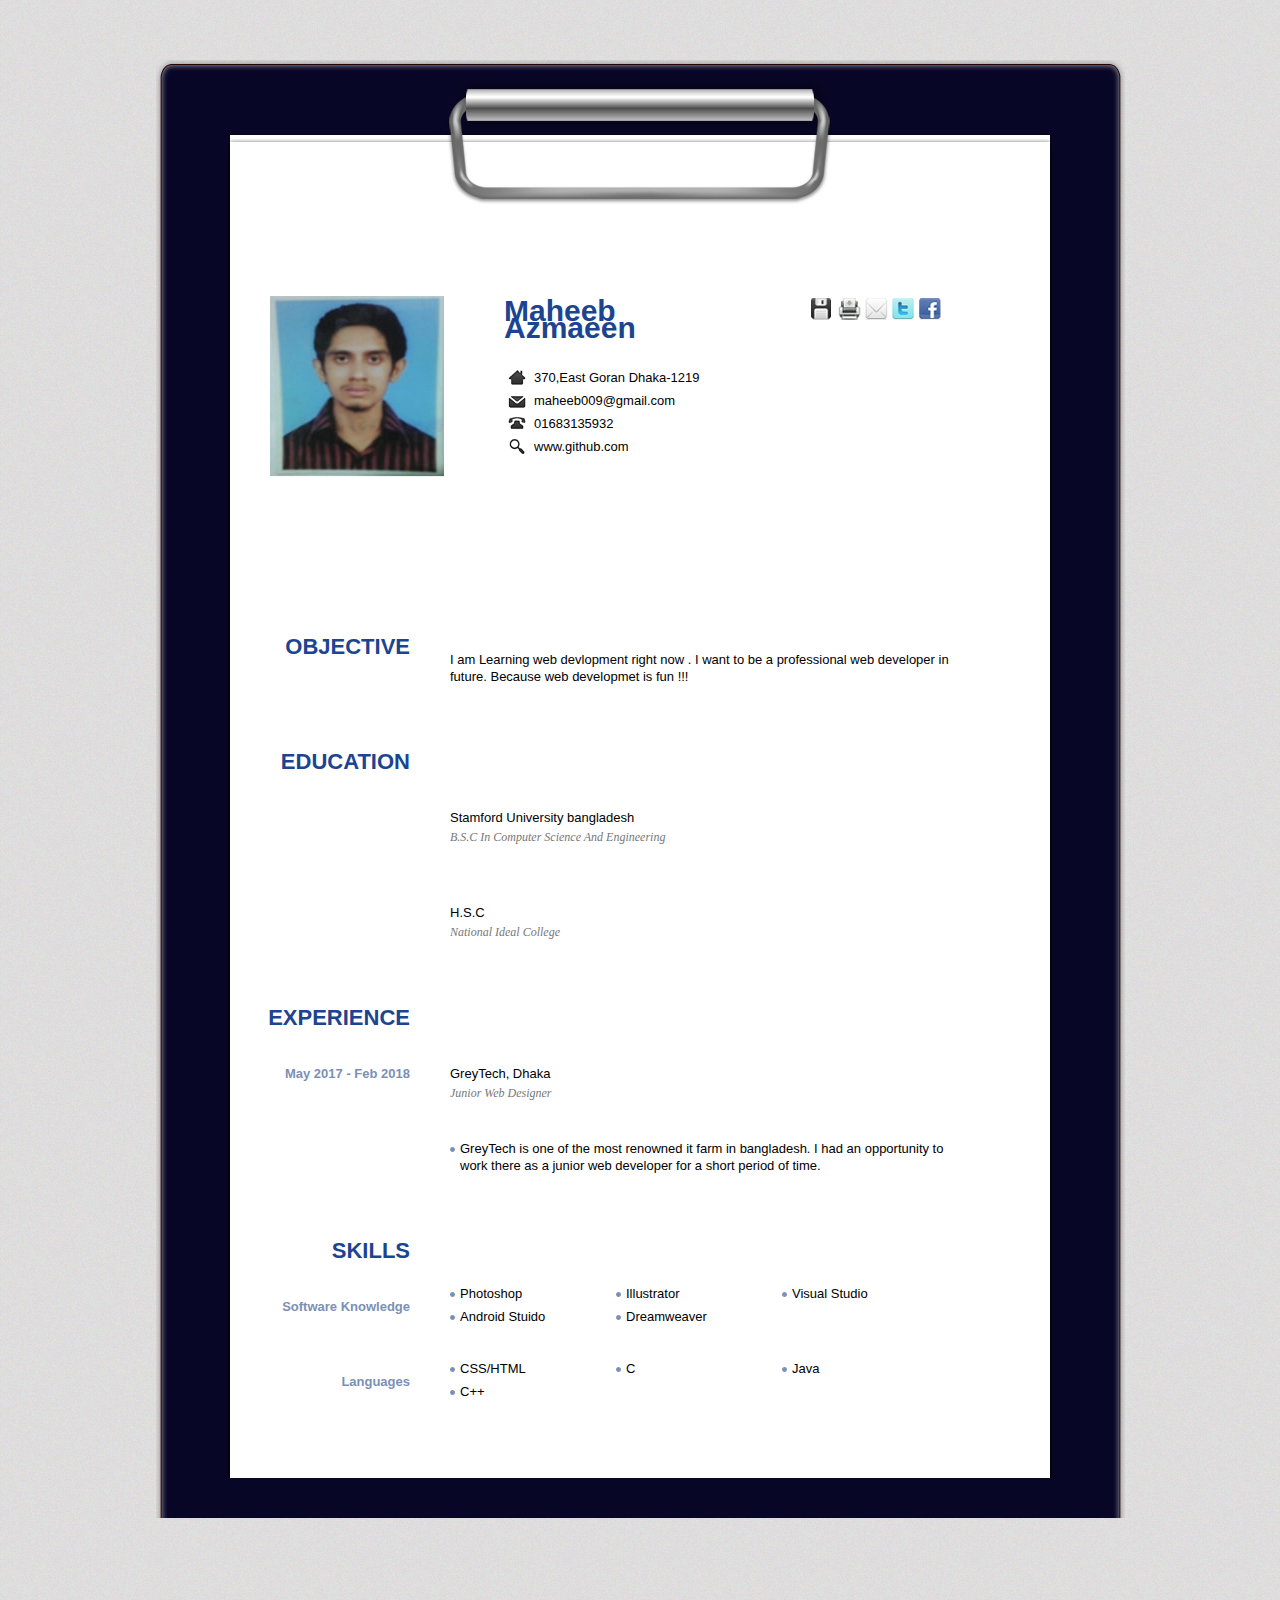
<file: azmaeen/index.html>
<!DOCTYPE html>
<head>
<meta charset=UTF-8"/>
<title>Profile</title>
<link type="text/css" rel="stylesheet" href="css/blue.css" />


</head>
<body>
<div id="wrapper">
  <div class="wrapper-top"></div>
  <div class="wrapper-mid">
    <div id="paper">
      <div class="paper-top"></div>
      <div id="paper-mid">
        <div class="entry">
       
	   <div class="ei">
          <img class="portrait" src="images/1.jpg" alt="Maheeb Azmaeen"/>
          </div>
          <div class="self">
		  <div class="ns"> 
            <h1>Maheeb Azmaeen <br/></h1>
			  </div>
            <ul>
              <li class="ad">370,East Goran Dhaka-1219</li>
              <li class="mail">maheeb009@gmail.com</li>
              <li class="tel">01683135932</li>
              <li class="web">www.github.com</li>
            </ul>
          </div>
          
          <div class="social">
            <ul>
              <li><a class='north' href="#" title="Download .pdf"><img src="images/icn-save.jpg" alt="Download the pdf version" /></a></li>
              <li><a class='north' href="javascript:window.print()" title="Print"><img src="images/icn-print.jpg" alt="" /></a></li>
              <li><a class='north' id="contact" href="contact/index.html" title="Contact Me"><img src="images/icn-contact.jpg" alt="" /></a></li>
              <li><a class='north' href="#" title="Follow me on Twitter"><img src="images/icn-twitter.jpg" alt="" /></a></li>
              <li><a class='north' href="#" title="My Facebook Profile"><img src="images/icn-facebook.jpg" alt="" /></a></li>
            </ul>
          </div>
        </div>
      
        <div class="entry">
          <h2>OBJECTIVE</h2>
          <p>I am Learning web devlopment right now . I want to be a professional web developer in future. Because web developmet is fun !!!</p>
        </div>
       
        <div class="entry">
          <h2>EDUCATION</h2>
          <div class="content">
            
            <p>Stamford University bangladesh <br />
              <em>B.S.C In Computer Science And Engineering</em></p>
          </div>
          <div class="content">
            
            <p>H.S.C <br />
              <em>National Ideal College</em></p>
          </div>
        </div>
       
        <div class="entry">
          <h2>EXPERIENCE</h2>
          <div class="content">
            <h3>May 2017 - Feb 2018</h3>
            <p>GreyTech, Dhaka <br />
              <em>Junior Web Designer</em></p>
            <ul class="info">
              <li>GreyTech is one of the most renowned it farm in bangladesh. I had an opportunity to work there as a junior web developer for a short period of time. </li>
              
            </ul>
          </div>
         
        </div>
        
        <div class="entry">
          <h2>SKILLS</h2>
          <div class="content">
            <h3>Software Knowledge</h3>
            <ul class="skills">
              <li>Photoshop</li>
              <li>Illustrator</li>
              <li>Visual Studio</li>
              <li>Android Stuido</li>
              <li>Dreamweaver</li>
              
            </ul>
          </div>
          <div class="content">
            <h3>Languages</h3>
            <ul class="skills">
              <li>CSS/HTML</li>
              <li>C</li>
              <li>Java</li>
              <li>C++</li>
            </ul>
          </div>
        </div>
       
       
      </div>
      
    </div>
 
  </div>
  
</div>
<script src="js/main.js"></script>
</body>
</html>
</file>
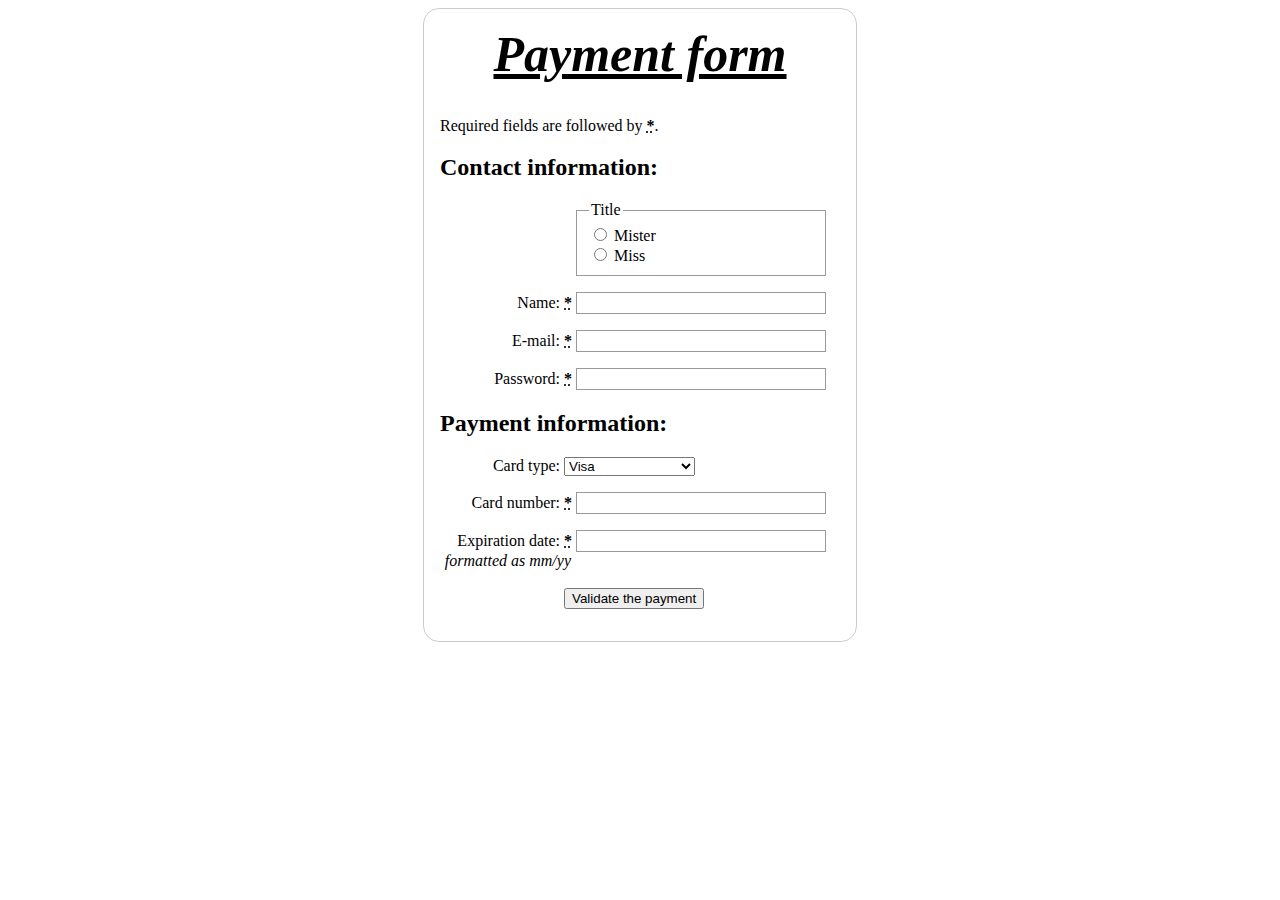
<file: form/index.html>
<!-- Learn about this code on MDN: https://developer.mozilla.org/en-US/docs/Learn/HTML/Forms/How_to_structure_an_HTML_form -->
<!DOCTYPE html>

<html>

<head>
<meta  charset="utf-8"/>
<link rel="stylesheet" href="css/main.css">
</head>

<form>
        <h1><em>Payment form</em></h1>
        <p>Required fields are followed by <strong><abbr title="required">*</abbr></strong>.</p>
        <section>
            <h2>Contact information:</h2>
            <fieldset>
              <legend>Title</legend>
              <ul>
                  <li>
                    <label for="title_1">
                      <input type="radio" id="title_1" name="title" value="M." >
                      Mister
                    </label>
                  </li>
                  <li>
                    <label for="title_2">
                      <input type="radio" id="title_2" name="title" value="Ms.">
                      Miss
                    </label>
                  </li>
              </ul>
            </fieldset>
            <p>
              <label for="name">
                <span>Name: </span>
                <strong><abbr title="required">*</abbr></strong>
              </label>
              <input type="text" id="name" name="username">
            </p>
            <p>
              <label for="mail">
                <span>E-mail: </span>
                <strong><abbr title="required">*</abbr></strong>
              </label>
              <input type="email" id="mail" name="usermail">
            </p>
            <p>
              <label for="password">
                <span>Password: </span>
                <strong><abbr title="required">*</abbr></strong>
              </label>
              <input type="password" id="pwd" name="password">
            </p>
        </section>
        <section>
            <h2>Payment information:</h2>
            <p>
              <label for="card">
                <span>Card type:</span>
              </label>
              <select id="card" name="usercard">
                <option value="visa">Visa</option>
                <option value="mc">Mastercard</option>
                <option value="amex">American Express</option>
		
              </select>
            </p>
            <p>
              <label for="number">
                <span>Card number:</span>
                <strong><abbr title="required">*</abbr></strong>
              </label>
                <input type="text" id="number" name="cardnumber">
            </p>
            <p>
              <label for="date">
                <span>Expiration date:</span>
                <strong><abbr title="required">*</abbr></strong>
                <em>formatted as mm/yy</em>
              </label>
              <input type="text" id="date" name="expiration">
            </p>
        </section>
        <section>
            <p> <button type="submit">Validate the payment</button> </p>
        </section>
    </form>
</html>
</file>
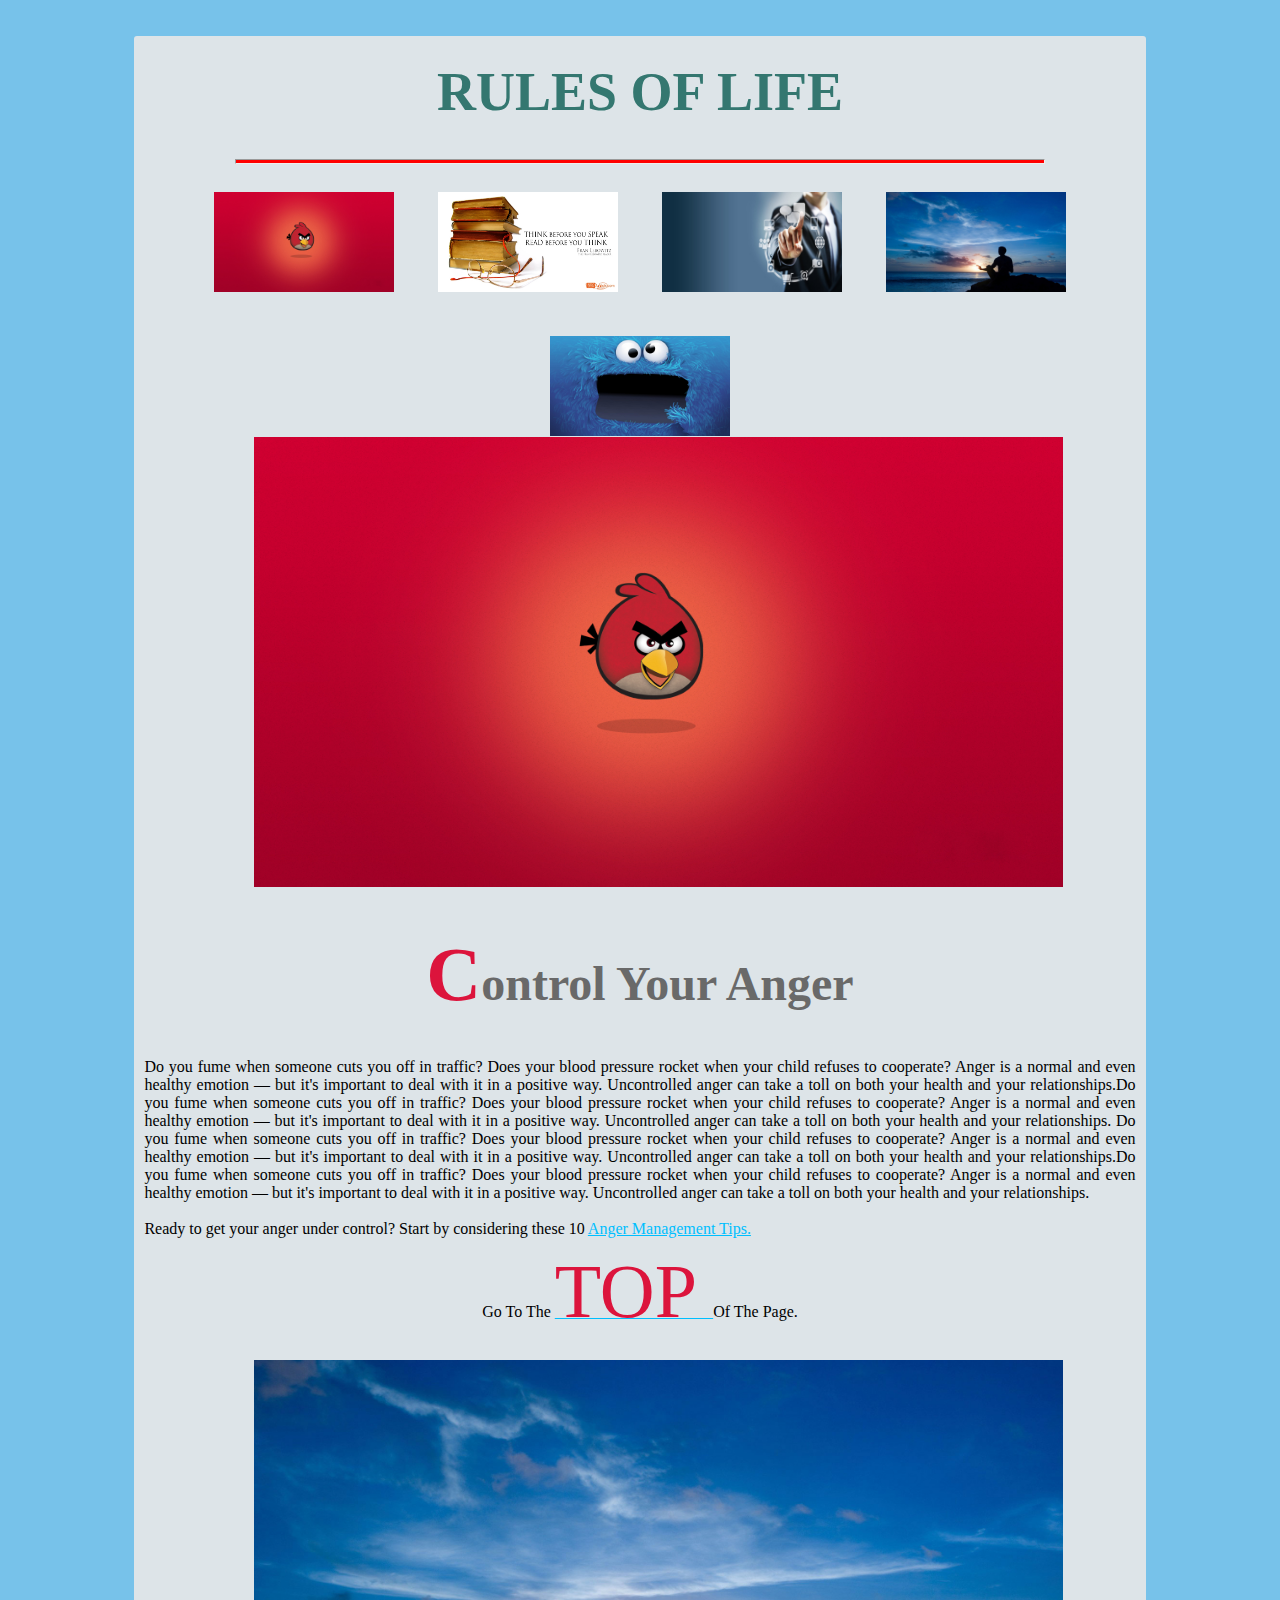
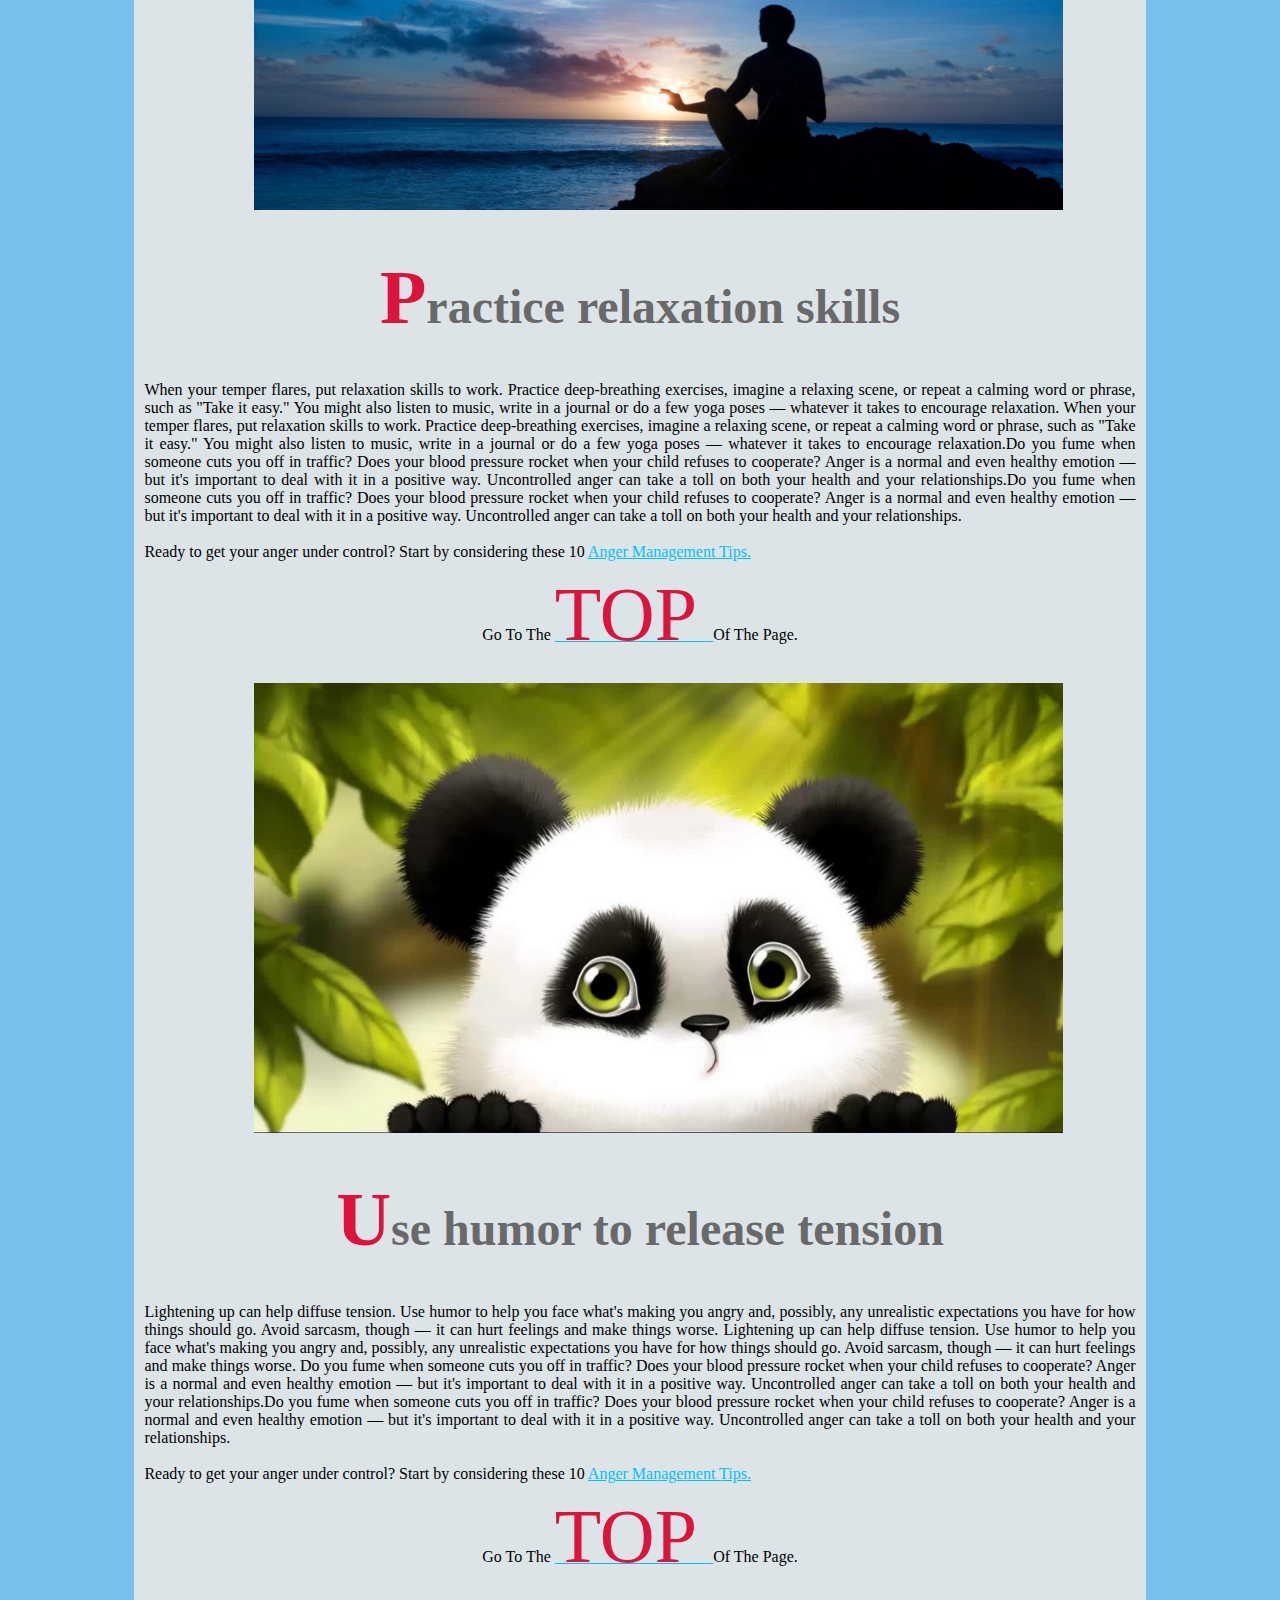
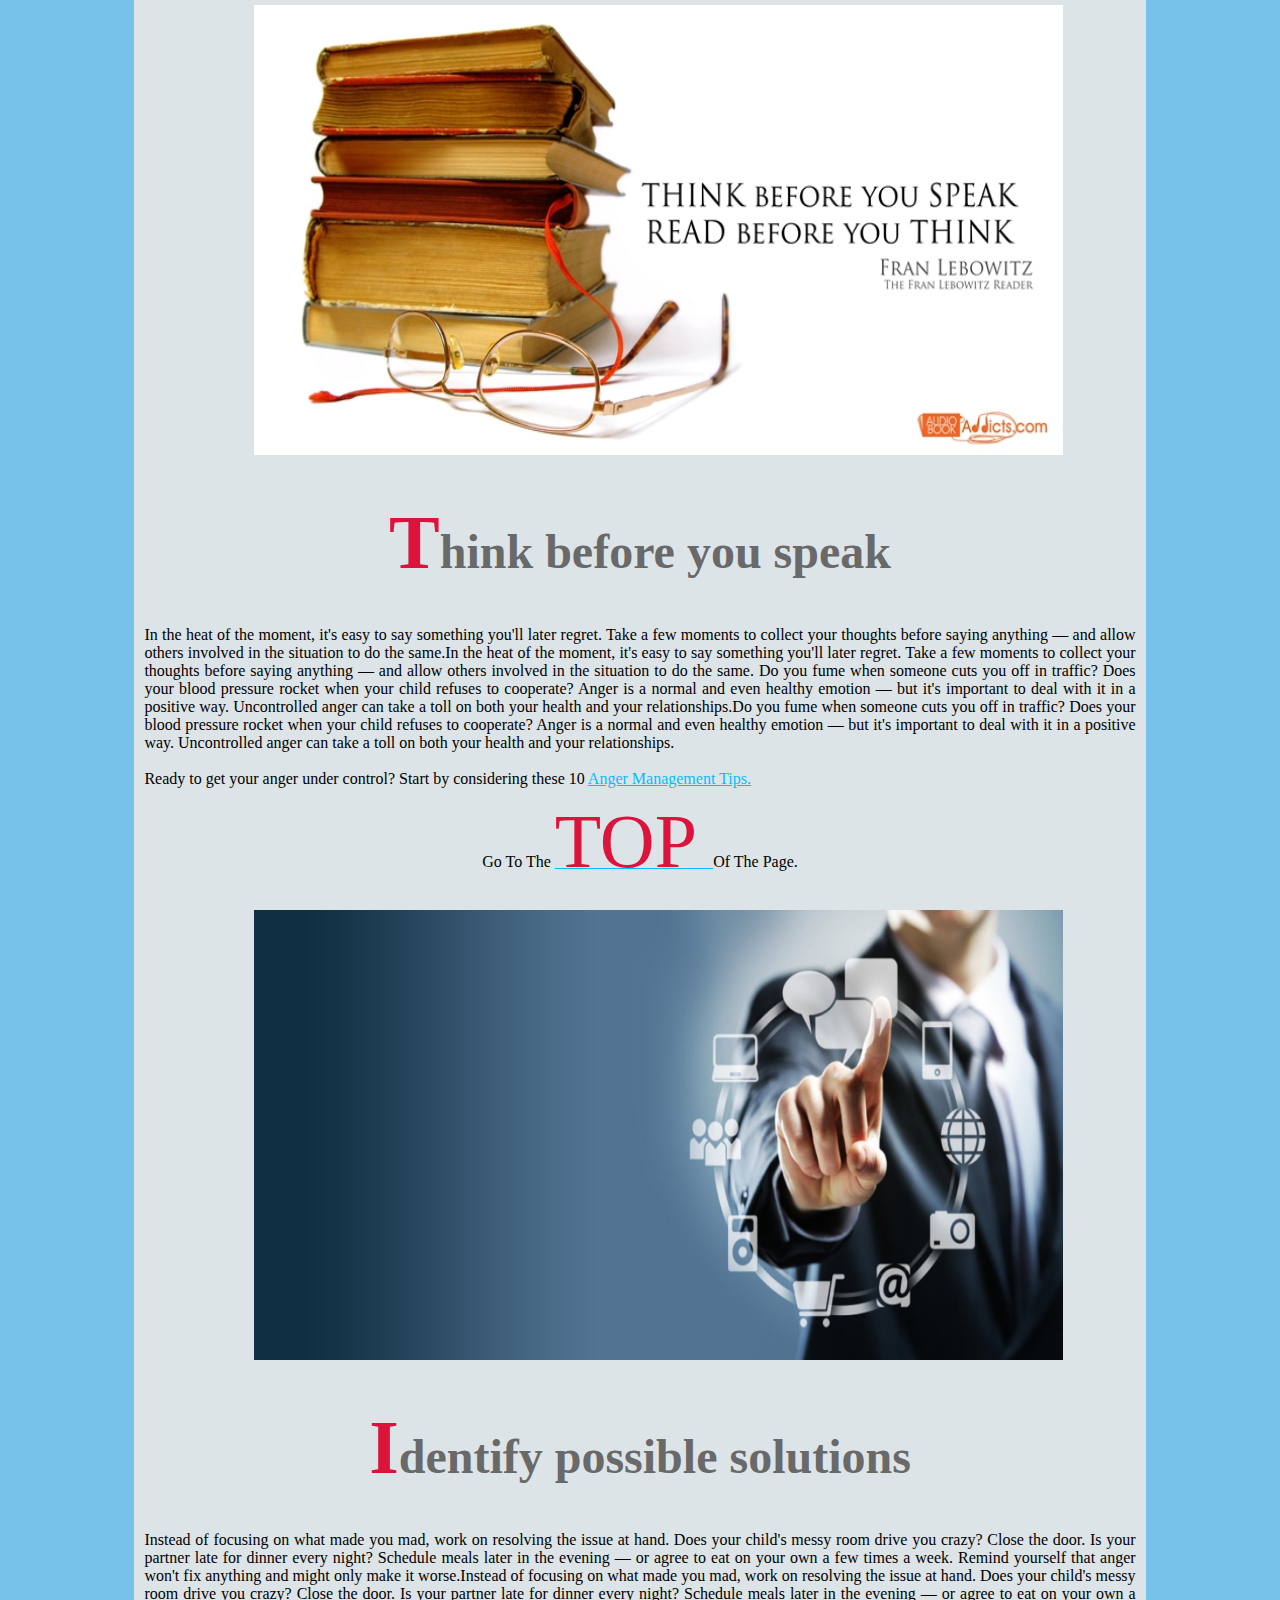
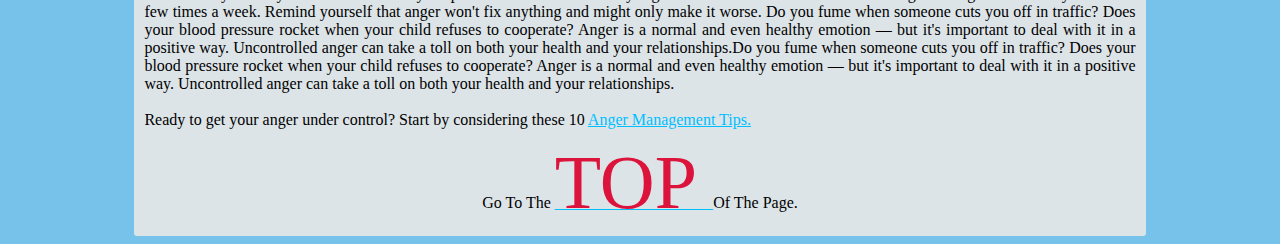
<file: s/index.html>
<!DOCTYPE html>
<html>
    <head>
        <title></title>
        
        <style>
            body{ 
                background-color: #77C2EA;
            }
            #main-body{
                width: 80%;
                height: 5000px;
                margin: 0 auto;
                background-color: #DDE4E8;
                border-radius: 3px;
            }
            h1{
                text-align: center;
                font-size: 54px;
                font-family:inherit;
                color:#347770;
                padding-top: 25px;
            }
            hr{
                
                width: 80%;
                background-color: #f00;
                height: 3px;
            }
            img{
                height: 450px;
                width: 80%;
                padding-left: 120px;
                padding-top: 15px;
            }
            h2{
                font-size: 48px;
                color: dimgray;
                text-align: center;
            }
            span{
                color: crimson;
                font-size: 76px;
            }
            p{
                margin: 10px 10px 10px 10px;
                text-align: justify;
            }
            a{
                color:deepskyblue;
            }
            #title-link{
                width: 100%;
                height: 250px;
                text-align: center;
            }
            
            #title-link img{
                height:100px;
                width: 180px;
                padding: 20px;
            }
            #foot-link{
                text-align: center;
            }
        </style>
    </head>
    
    <body>    
        <div id="main-body">
            
            <h1 id="top">RULES OF LIFE</h1>
            <hr>
            
            <section id="title-link">
                
               <a href="#p1"> <img src="img/angrybird.jpg" ></a> 
               <a href="#p4"> <img src="img/think.jpg" ></a>
               <a href="#p5"> <img src="img/solution.jpg"></a>
               <a href="#p2"> <img src="img/relax.jpg" ></a>
               <a href="#p3"> <img src="img/monster.jpg"></a>
                
            </section>
            
            <section id="p1">
                <img src="img/angrybird.jpg">
                <h2><span>C</span>ontrol Your Anger</h2>
                <p>Do you fume when someone cuts you off in traffic? Does your blood pressure rocket when your child refuses to cooperate? Anger is a normal and even healthy emotion — but it's important to deal with it in a positive way. Uncontrolled anger can take a toll on both your health and your relationships.Do you fume when someone cuts you off in traffic? Does your blood pressure rocket when your child refuses to cooperate? Anger is a normal and even healthy emotion — but it's important to deal with it in a positive way. Uncontrolled anger can take a toll on both your health and your relationships. Do you fume when someone cuts you off in traffic? Does your blood pressure rocket when your child refuses to cooperate? Anger is a normal and even healthy emotion — but it's important to deal with it in a positive way. Uncontrolled anger can take a toll on both your health and your relationships.Do you fume when someone cuts you off in traffic? Does your blood pressure rocket when your child refuses to cooperate? Anger is a normal and even healthy emotion — but it's important to deal with it in a positive way. Uncontrolled anger can take a toll on both your health and your relationships. <br><br>

                Ready to get your anger under control? Start by considering these 10 <a href="page1.html">Anger Management Tips.</a> </p>
                
                <p id="foot-link">Go To The <a href="#top"><span>TOP </span></a> Of The Page.</p>
            </section>
            
            <section id="p2">
                <img src="img/relax.jpg">
                <h2><span>P</span>ractice relaxation skills</h2>
                <p>When your temper flares, put relaxation skills to work. Practice deep-breathing exercises, imagine a relaxing scene, or repeat a calming word or phrase, such as "Take it easy." You might also listen to music, write in a journal or do a few yoga poses — whatever it takes to encourage relaxation. When your temper flares, put relaxation skills to work. Practice deep-breathing exercises, imagine a relaxing scene, or repeat a calming word or phrase, such as "Take it easy." You might also listen to music, write in a journal or do a few yoga poses — whatever it takes to encourage relaxation.Do you fume when someone cuts you off in traffic? Does your blood pressure rocket when your child refuses to cooperate? Anger is a normal and even healthy emotion — but it's important to deal with it in a positive way. Uncontrolled anger can take a toll on both your health and your relationships.Do you fume when someone cuts you off in traffic? Does your blood pressure rocket when your child refuses to cooperate? Anger is a normal and even healthy emotion — but it's important to deal with it in a positive way. Uncontrolled anger can take a toll on both your health and your relationships. <br><br>

                Ready to get your anger under control? Start by considering these 10 <a href="page1.html">Anger Management Tips.</a> </p>
                <p id="foot-link">Go To The <a href="#top"><span>TOP </span></a> Of The Page.</p>
            </section>
            
            <section id="p3">
                <img src="img/humor.jpg">
                <h2><span>U</span>se humor to release tension</h2>
                <p>Lightening up can help diffuse tension. Use humor to help you face what's making you angry and, possibly, any unrealistic expectations you have for how things should go. Avoid sarcasm, though — it can hurt feelings and make things worse. Lightening up can help diffuse tension. Use humor to help you face what's making you angry and, possibly, any unrealistic expectations you have for how things should go. Avoid sarcasm, though — it can hurt feelings and make things worse. Do you fume when someone cuts you off in traffic? Does your blood pressure rocket when your child refuses to cooperate? Anger is a normal and even healthy emotion — but it's important to deal with it in a positive way. Uncontrolled anger can take a toll on both your health and your relationships.Do you fume when someone cuts you off in traffic? Does your blood pressure rocket when your child refuses to cooperate? Anger is a normal and even healthy emotion — but it's important to deal with it in a positive way. Uncontrolled anger can take a toll on both your health and your relationships. <br><br>

                Ready to get your anger under control? Start by considering these 10 <a href="page1.html">Anger Management Tips.</a> </p>
                <p id="foot-link">Go To The <a href="#top"><span>TOP </span></a> Of The Page.</p>
            </section>
            
            <section id="p4">
                <img src="img/think.jpg">
                <h2><span>T</span>hink before you speak</h2>
                <p>In the heat of the moment, it's easy to say something you'll later regret. Take a few moments to collect your thoughts before saying anything — and allow others involved in the situation to do the same.In the heat of the moment, it's easy to say something you'll later regret. Take a few moments to collect your thoughts before saying anything — and allow others involved in the situation to do the same. Do you fume when someone cuts you off in traffic? Does your blood pressure rocket when your child refuses to cooperate? Anger is a normal and even healthy emotion — but it's important to deal with it in a positive way. Uncontrolled anger can take a toll on both your health and your relationships.Do you fume when someone cuts you off in traffic? Does your blood pressure rocket when your child refuses to cooperate? Anger is a normal and even healthy emotion — but it's important to deal with it in a positive way. Uncontrolled anger can take a toll on both your health and your relationships. <br><br>

                Ready to get your anger under control? Start by considering these 10 <a href="page1.html">Anger Management Tips.</a> </p>
                <p id="foot-link">Go To The <a href="#top"><span>TOP </span></a> Of The Page.</p>
            </section>
            
            <section id="p5">
                <img src="img/solution.jpg">
                <h2><span>I</span>dentify possible solutions</h2>
                <p>Instead of focusing on what made you mad, work on resolving the issue at hand. Does your child's messy room drive you crazy? Close the door. Is your partner late for dinner every night? Schedule meals later in the evening — or agree to eat on your own a few times a week. Remind yourself that anger won't fix anything and might only make it worse.Instead of focusing on what made you mad, work on resolving the issue at hand. Does your child's messy room drive you crazy? Close the door. Is your partner late for dinner every night? Schedule meals later in the evening — or agree to eat on your own a few times a week. Remind yourself that anger won't fix anything and might only make it worse. Do you fume when someone cuts you off in traffic? Does your blood pressure rocket when your child refuses to cooperate? Anger is a normal and even healthy emotion — but it's important to deal with it in a positive way. Uncontrolled anger can take a toll on both your health and your relationships.Do you fume when someone cuts you off in traffic? Does your blood pressure rocket when your child refuses to cooperate? Anger is a normal and even healthy emotion — but it's important to deal with it in a positive way. Uncontrolled anger can take a toll on both your health and your relationships. <br><br>

                Ready to get your anger under control? Start by considering these 10 <a href="page1.html">Anger Management Tips.</a> </p>
                <p id="foot-link">Go To The <a href="#top"><span>TOP </span></a> Of The Page.</p>
            </section>
        </div>
    </body>
    
    
</html>
</file>
<file: azmaeen/css/blue.css>
body {
	font-family: "Trebuchet MS", Arial, Helvetica, sans-serif;
	background-color: #e1e0db;
	background-image: url(../images/bg.jpg);
	background-repeat: repeat;
	font-size:13px;
	line-height: 17px;
	color:#000;
}

.contact {
	background-image: none;
	background-color:#e9e9e9;
}

a, a:visited, a:active {
	color:#7b90b5;
	text-decoration: none;
}

a:hover {
	color:#7b90b5;
	text-decoration: underline;
}



#wrapper {
	width:969px;
	margin:0 auto;
	margin-top:60px;
	margin-bottom:100px;
}

.wrapper-top {
	width:969px;
	height:19px;
	margin:0 auto;
	background-image:url(../images/btop.jpg);
	background-repeat:no-repeat;
}

.wrapper-mid {
	width:969px;
	margin:0 auto;
	background-image:url(../images/bmid.jpg);
	background-repeat: repeat-y;
	padding-bottom:40px;
}

.wrapper-bottom {
	width:969px;
	height:22px;
	padding:0;
	margin:0 auto;
	background-image:url(../images/bbottom.jpg);
	background-repeat:no-repeat;
}



#paper {
	width:828px;
	margin:0 auto;
}

.paper-top {
	width:828px;
	margin:0 auto;
	background-image:url(../images/ptop.jpg);
	background-repeat:no-repeat;
	height:126px;
}

#paper-mid {
	width:828px;
	margin:0 auto;
	background-image:url(../images/pmid.jpg);
	background-repeat:repeat-y;
	display:block;
	padding:0;
	overflow: hidden;
	padding-bottom:75px;
	padding-top:7px;
}

.paper-bottom {
	width:828px;
	height:18px;
	margin:0 auto;
	background-image:url(../images/pbottom.jpg);
	background-repeat:no-repeat;
}


.entry {
	width:720px;
	display: block;
	padding-top:55px;
	clear: both;
	margin-left:4px;
}

h1  {
	width:250px;
	font-size:42px;
	color:#1b4491;
	margin-bottom:3px;
	clear:both;
}

h1 span {
	font-size:21px;
	display:block;
	color:#1b4491;
	margin-top:-5px;
}

h2 {
	width:180px;
	height: 23px;
	text-align: right;
	float:left;
	padding:0;
	margin:0;
	clear:both;
	font-size:22px;
	color:#1b4491;
	margin-bottom:-12px;
}

p {
	width:500px;
	margin-left:40px;
	float:right;	
}

p img {
	float:right;
	margin-left:20px;
	padding-left:10px;
}

div.content {
	clear: both;
	padding:0;
	margin:0;
	overflow: hidden;
	display:block;
	padding-top:32px;
}

h3 {
	width:180px;
	text-align: right;
	float:left;
	padding:0;
	clear:both;
	font-size: 13px;
	color:#7b90b5;
}

h4 {
	width:180px;
	text-align: right;
	float:left;
	padding:0;
	clear:both;
	font-size: 11px;
	color:#7b90b5;
}

h5 {
	width:180px;
	text-align: right;
	float:left;
	padding:0;
	clear:both;
	font-size: 10px;
	color:#7b90b5;
}

h6 {
	width:180px;
	text-align: right;
	float:left;
	padding:0;
	clear:both;
	font-size: 9px;
	color:#7b90b5;
}

em {
	font-family: Georgia, "Times New Roman", serif;
	font-style: italic;
	color:#777777;
	font-size:12px;
	display: block;
	padding-top:3px;
}


ol {
	float:right;
	width:500px;
	margin-left:40px;
	list-style: decimal;
	
}

ol li {
	width:500px;
	list-style-type: decimal;
	list-style-position: inside;
}

dl {
	float:right;
	width:500px;
	margin-left:40px;
	
}

dt {
	float:left;
	display: block;
	width:500px;
		color:#7b90b5;
}

dd {
	float:left;
	display: block;
	width:480px;
	text-indent:20px;
}

ul.unordered {
	float:right;
	width:500px;
	margin-left:40px;
	
}

ul.unordered li {
	margin:0;
	padding:0;
	float:left;
	display: block;
	width:500px;
	background-image:url(../images/bullet.gif);
	background-repeat: no-repeat;
	padding-left:10px;
	background-position: 0 .5em;
	margin-top:0;
}

ul.info {
	float:right;
	width:500px;
	margin-left:40px;
	list-style-type: none; 
}

ul.info li {
	margin:0;
	padding:0;
	float:left;
	display: block;
	width:500px;
	background-image:url(../images/bullet.gif);
	background-repeat: no-repeat;
	padding-left:10px;
	background-position: 0 .5em;
	margin-top:12px;
}

ul.skills {
	margin:0;
	padding:0;
	float:right;
	width:500px;
	margin-left:40px;
	margin-top:-6px;
	list-style-type: none;
	
}

ul.skills li {
	margin:0;
	padding:0;
	float:left;
	width:156px;
	background-image:url(../images/bullet.gif);
	background-repeat: no-repeat;
	padding-left:10px;
	background-position: 0 .5em;
	margin-top:6px;
}


.ns h1{ 
font-size: 30px;
margin-top: -4px;
padding-bottom: 12px;
}


.self {
float: left;
height: 260px;
margin-bottom: 17px;
margin-left: 274px;
margin-top: -175px;
width: 250px;
}

.self ul {
	margin-left: -36px;
padding-top: 10px;
}

.self ul li.ad {
	background-image:url(../images/icn-ad.gif);
}

.self ul li.mail {
	background-image:url(../images/icn-mail.gif);
}

.self ul li.tel {
	background-image:url(../images/icn-tel.gif);
}

.self ul li.web {
	background-image:url(../images/icn-web.gif);
}

.self ul li {
	background-repeat: no-repeat;
	padding-left:26px;
	background-position: 0 .1em;
	height:25px;
	display:block;
	margin-top:-2px;
}

.ei{ 
margin-left: 40px;
margin-top: 29px;
}

.social {
	float: right;
margin-top: -206px;
padding-top: 10px;
width: 185px;
}

.social ul {
	list-style: none;
}

.social ul li {
	float:left;
	width:21px;
	height:24px;
	margin:0;
	padding:0;
	margin-left:6px;
}
</file>
<file: form/css/main.css>
h1 {
        margin-top: 0;
	text-decoration:underline;
	
	font-size:50px;
	text-align:center;
      }

      ul {
          margin: 0;
          padding: 0;
          list-style: none;
      }

      form {
          margin: 0 auto;
          width: 400px;
          padding: 1em;
          border: 1px solid #CCC;
          border-radius: 1em;
      }

      div+div {
          margin-top: 1em;
      }

      label span {
          display: inline-block;
          width: 120px;
          text-align: right;
      }

      input, textarea {
          font: 1em sans-serif;
          width: 250px;
          box-sizing: border-box;
          border: 1px solid #999;
      }

      input[type=checkbox], input[type=radio] {
          width: auto;
          border: none;
      }

      input:focus, textarea:focus {
          border-color: #000;
      }

      textarea {
          vertical-align: top;
          height: 5em;
          resize: vertical;
      }

      fieldset {
          width: 250px;
          box-sizing: border-box;
          margin-left: 136px;
          border: 1px solid #999;
      }

      button {
    margin: 20px 0 0 124px;
    
      }

      label {
        position: relative;
      }

      label em {
        position: absolute;
        right: 5px;
        top: 20px;
      }
</file>
